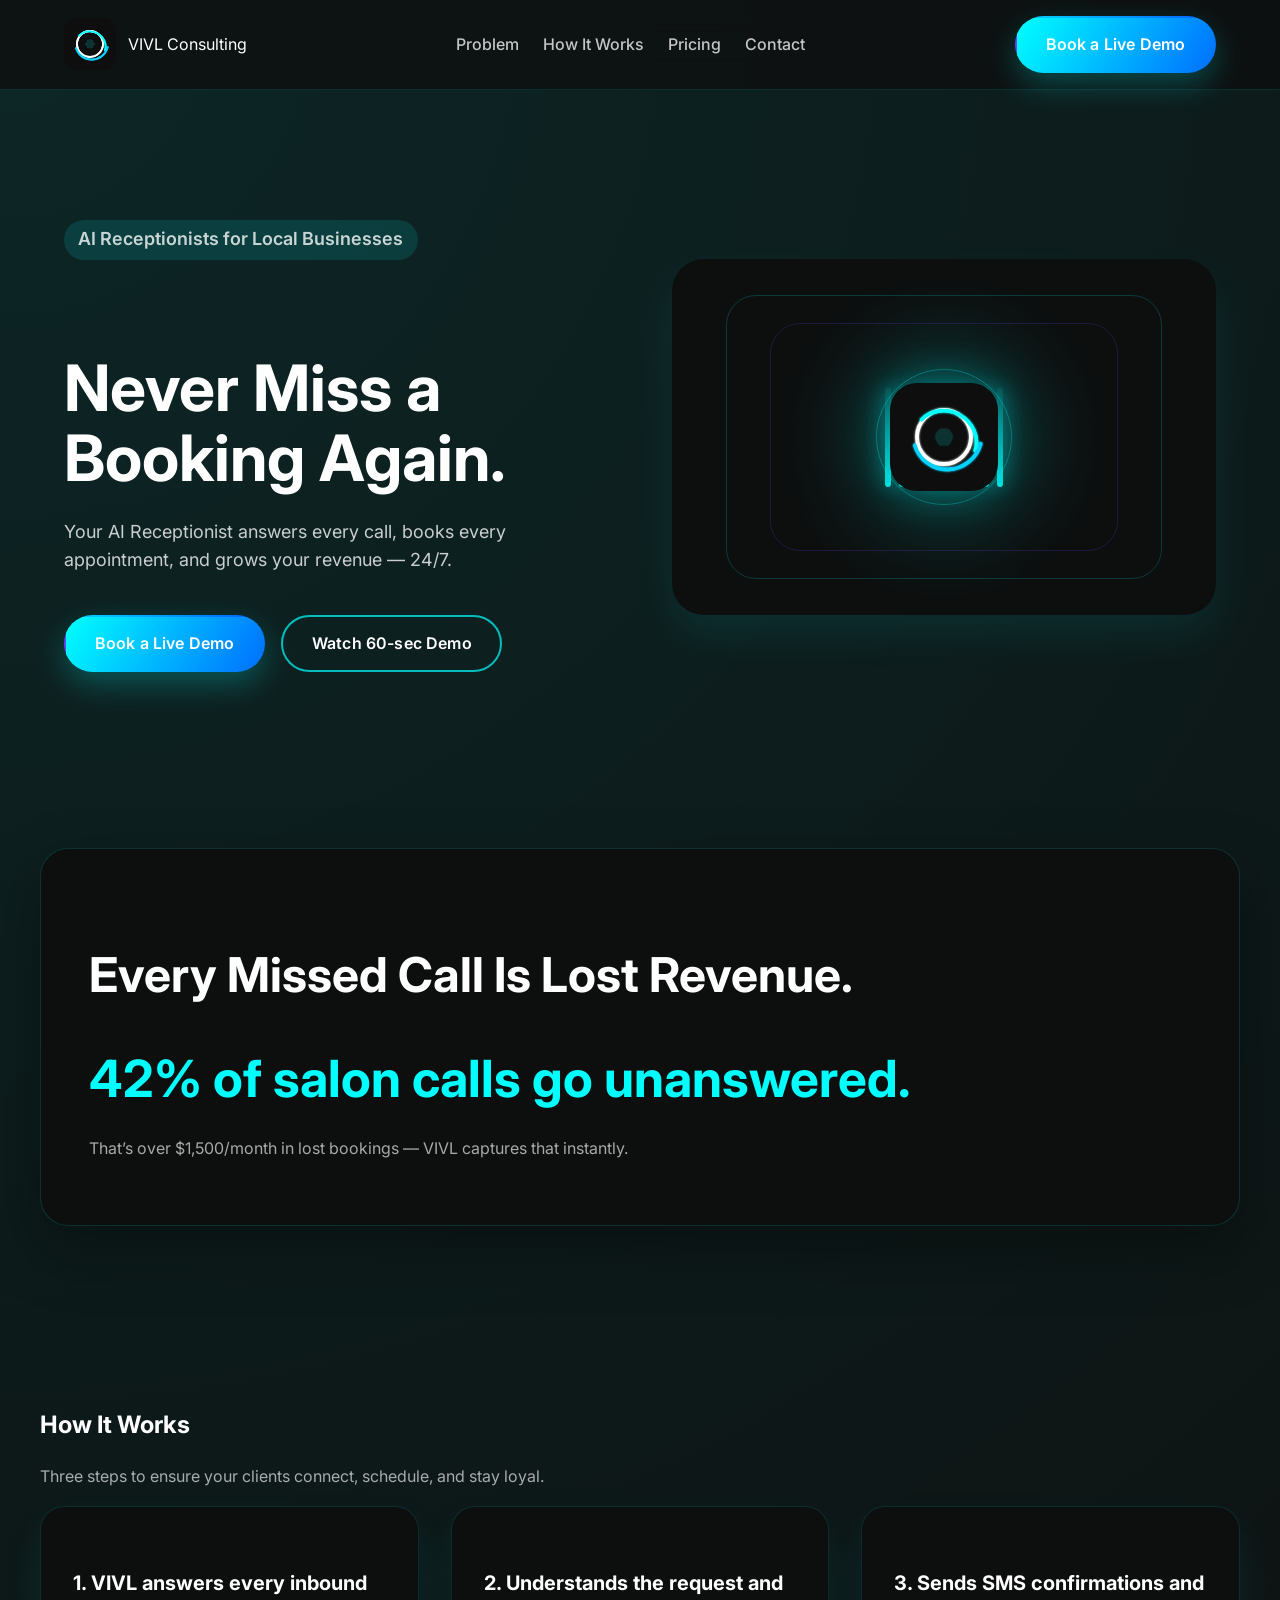
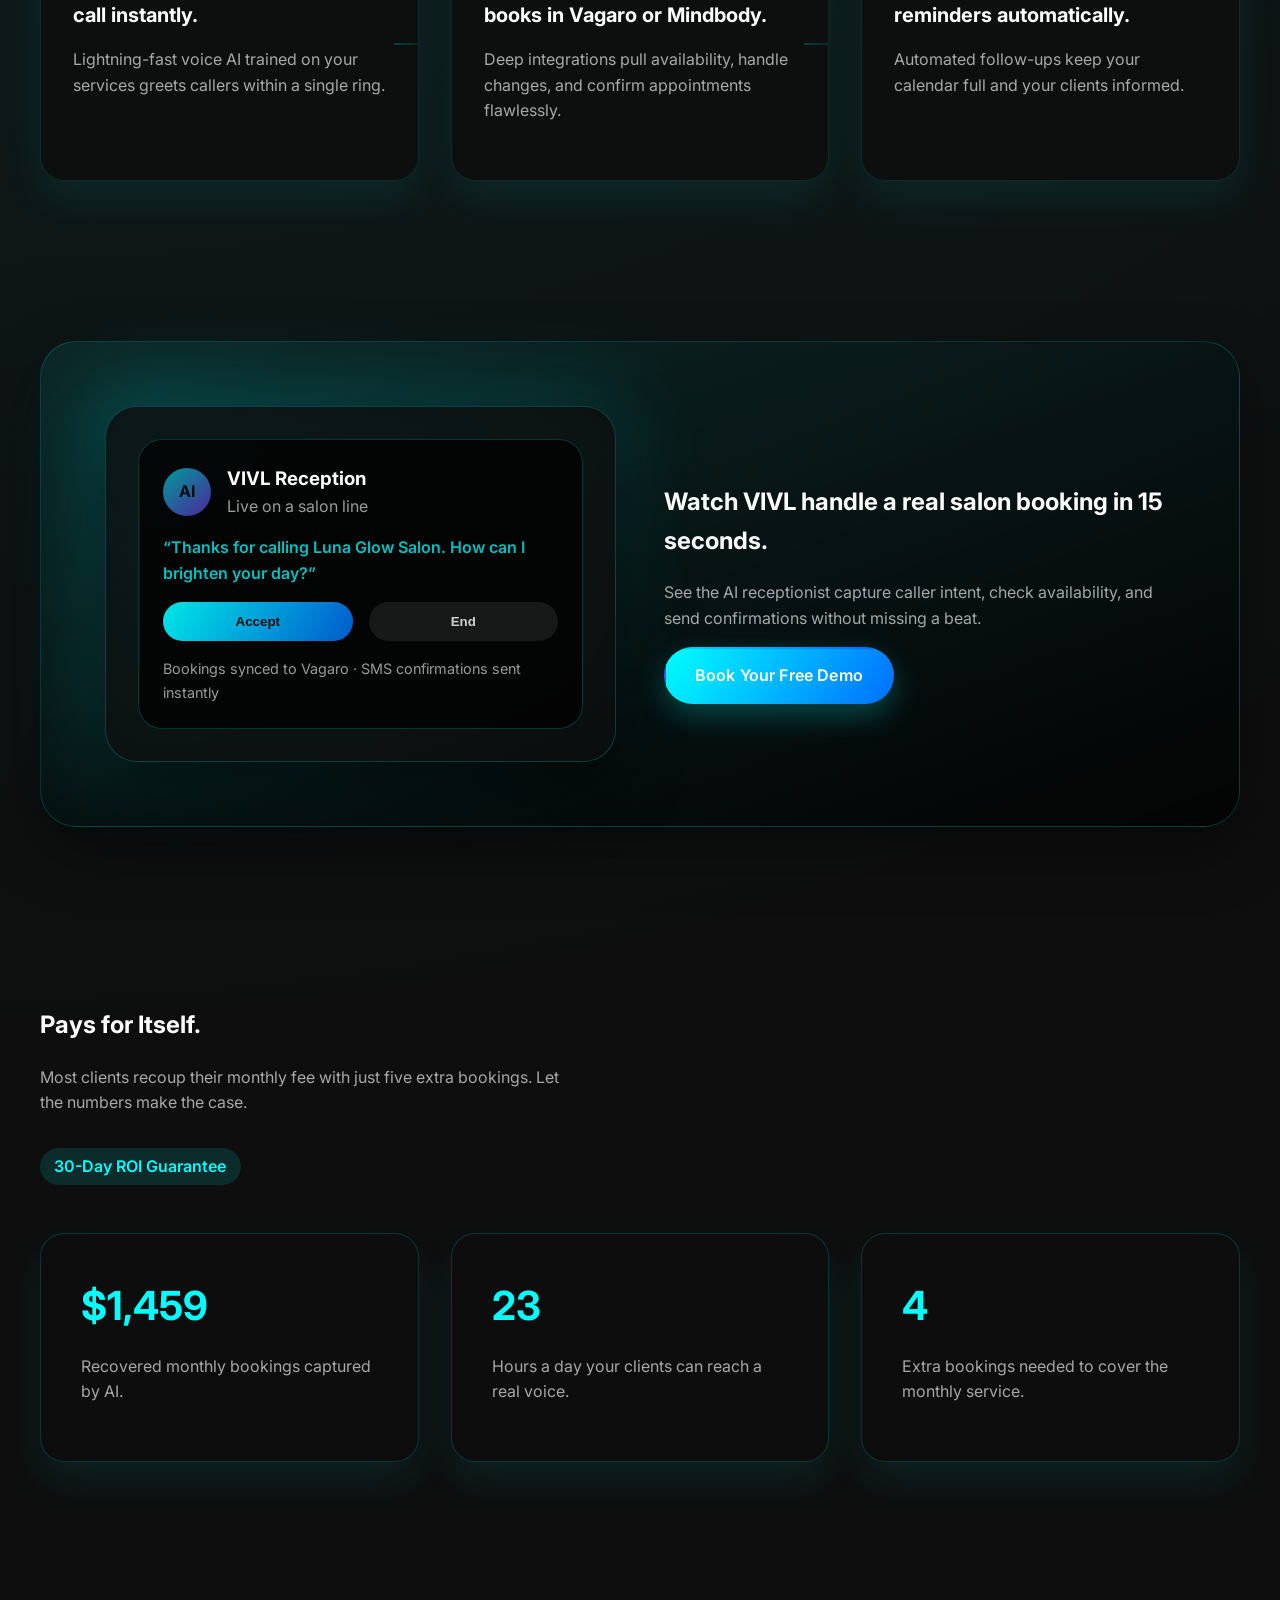
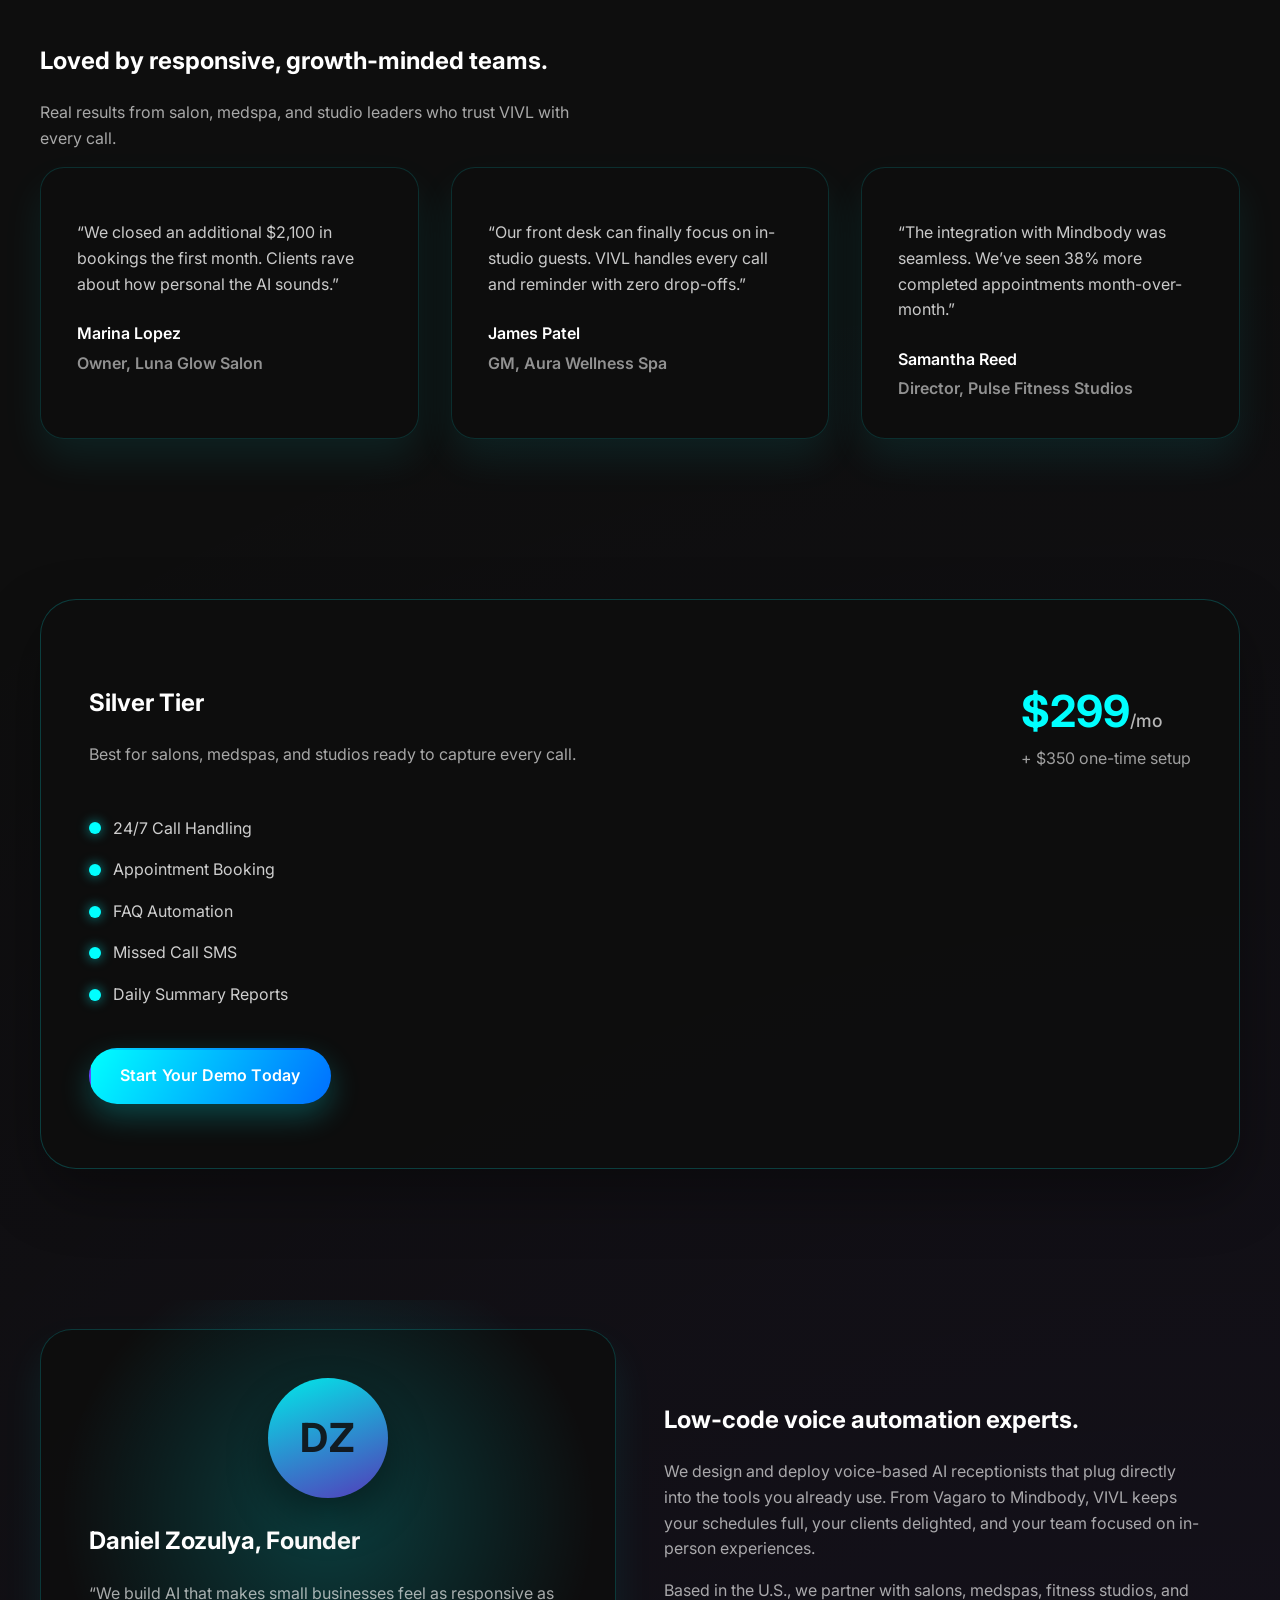
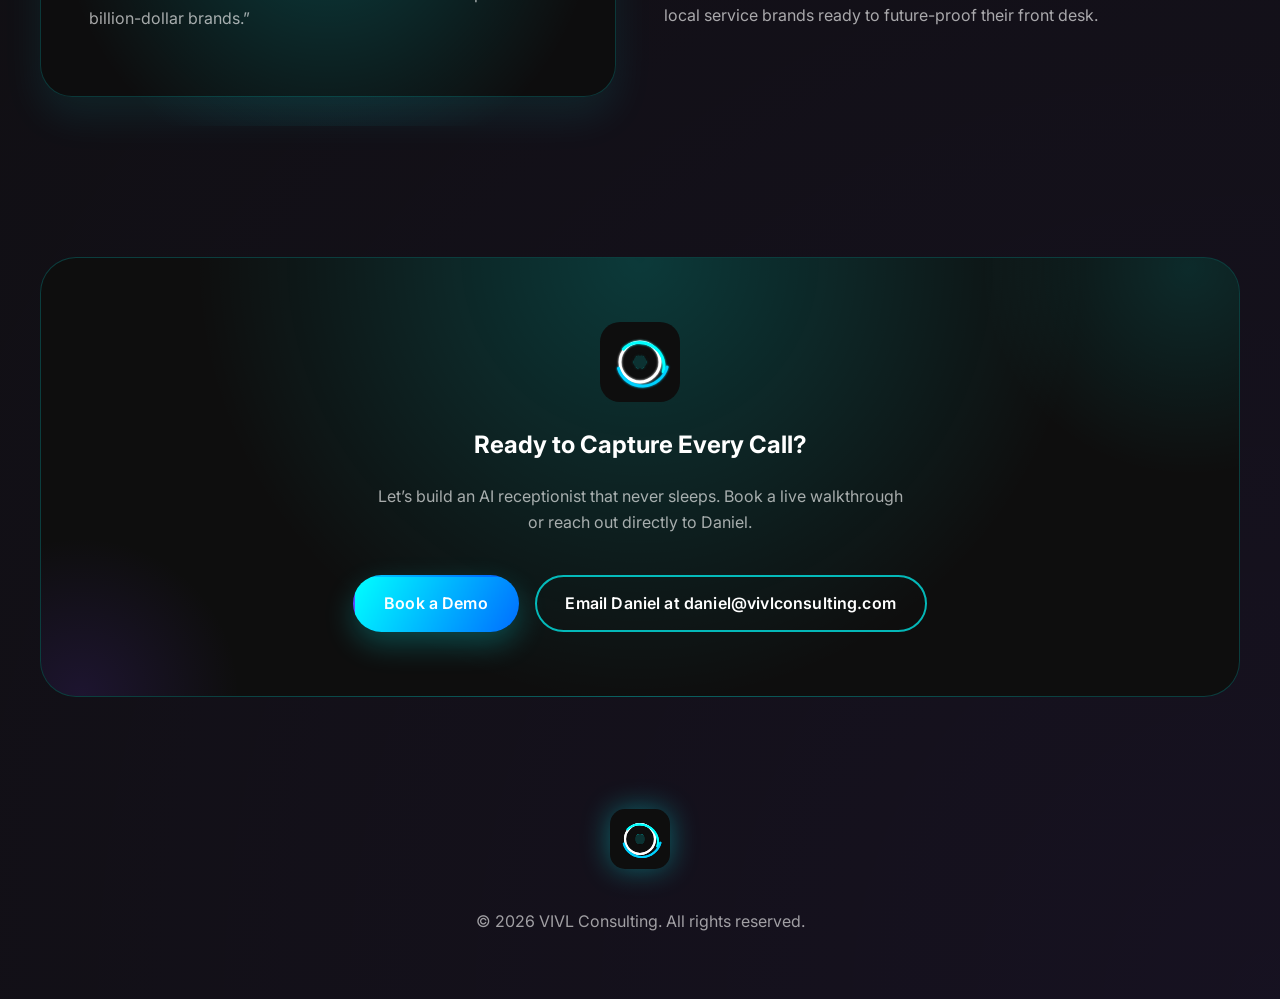
<file: index.html>
<!DOCTYPE html>
<html lang="en">
<head>
  <meta charset="UTF-8" />
  <meta name="viewport" content="width=device-width, initial-scale=1.0" />
  <title>VIVL Consulting | Voice AI Receptionists for Local Businesses</title>
  <meta name="description" content="VIVL Consulting builds voice-based AI receptionists that answer every call, book every appointment, and grow revenue for local businesses." />
  <link rel="preconnect" href="https://fonts.googleapis.com" />
  <link rel="preconnect" href="https://fonts.gstatic.com" crossorigin />
  <link href="https://fonts.googleapis.com/css2?family=Inter:wght@400;500;600;700&display=swap" rel="stylesheet" />
  <link rel="stylesheet" href="styles.css" />
</head>
<body>
  <header>
    <div class="navbar">
      <a class="nav-brand" href="#top">
        <img src="assets/vivl-logo.svg" alt="VIVL Consulting logo" loading="lazy" />
        <span>VIVL Consulting</span>
      </a>
      <button class="nav-toggle" type="button" aria-expanded="false" aria-controls="primary-navigation">
        <span class="sr-only">Toggle navigation</span>
        <span aria-hidden="true"></span>
        <span aria-hidden="true"></span>
        <span aria-hidden="true"></span>
      </button>
      <nav class="nav-links" aria-label="Primary" id="primary-navigation">
        <a href="#problem">Problem</a>
        <a href="#how">How It Works</a>
        <a href="#pricing">Pricing</a>
        <a href="#contact">Contact</a>
      </nav>
      <a class="btn btn-gradient" href="#contact">Book a Live Demo</a>
    </div>
  </header>

  <main id="top">
    <section class="section-inner hero" id="hero">
      <div data-animate>
        <p class="badge">AI Receptionists for Local Businesses</p>
        <h1>Never Miss a Booking Again.</h1>
        <p class="subdued-text">Your AI Receptionist answers every call, books every appointment, and grows your revenue — 24/7.</p>
        <div class="hero-actions">
          <a class="btn btn-gradient" href="#contact">Book a Live Demo</a>
          <a class="btn btn-outline" href="#demo">Watch 60-sec Demo</a>
        </div>
      </div>
      <div class="hero-visual" aria-hidden="true" data-animate>
        <div class="wave-glow"></div>
        <div class="waveform">
          <span></span>
          <span></span>
          <span></span>
          <span></span>
          <span></span>
          <span></span>
          <span></span>
          <span></span>
          <span></span>
        </div>
        <div class="orbit-logo">
          <img src="assets/vivl-logo.svg" alt="" loading="lazy" />
        </div>
      </div>
    </section>

    <section id="problem">
      <div class="section-inner">
        <div class="problem-card" data-animate>
          <h2>Every Missed Call Is Lost Revenue.</h2>
          <div class="problem-stat">42% of salon calls go unanswered.</div>
          <p class="subdued-text">That’s over $1,500/month in lost bookings — VIVL captures that instantly.</p>
        </div>
      </div>
    </section>

    <section id="how">
      <div class="section-inner">
        <h2 data-animate>How It Works</h2>
        <p class="subdued-text" data-animate>Three steps to ensure your clients connect, schedule, and stay loyal.</p>
        <div class="how-grid">
          <article class="how-step" data-animate>
            <h3>1. VIVL answers every inbound call instantly.</h3>
            <p class="subdued-text">Lightning-fast voice AI trained on your services greets callers within a single ring.</p>
          </article>
          <article class="how-step" data-animate>
            <h3>2. Understands the request and books in Vagaro or Mindbody.</h3>
            <p class="subdued-text">Deep integrations pull availability, handle changes, and confirm appointments flawlessly.</p>
          </article>
          <article class="how-step" data-animate>
            <h3>3. Sends SMS confirmations and reminders automatically.</h3>
            <p class="subdued-text">Automated follow-ups keep your calendar full and your clients informed.</p>
          </article>
        </div>
      </div>
    </section>

    <section id="demo">
      <div class="section-inner">
        <div class="demo-section" data-animate>
          <div class="phone-mockup">
            <div class="phone-screen" role="presentation">
              <div class="call-header">
                <div class="call-avatar">AI</div>
                <div>
                  <h3 style="margin: 0;">VIVL Reception</h3>
                  <p style="margin: 0; color: rgba(255,255,255,0.6);">Live on a salon line</p>
                </div>
              </div>
              <div>
                <p style="margin: 0; color: rgba(0, 255, 255, 0.75); font-weight: 600;">“Thanks for calling Luna Glow Salon. How can I brighten your day?”</p>
              </div>
              <div class="call-actions">
                <button class="accept" type="button" aria-label="Accept call">Accept</button>
                <button class="decline" type="button" aria-label="Decline call">End</button>
              </div>
              <div>
                <p style="margin: 0; color: rgba(255,255,255,0.6); font-size: 0.9rem;">Bookings synced to Vagaro · SMS confirmations sent instantly</p>
              </div>
            </div>
          </div>
          <div>
            <h2>Watch VIVL handle a real salon booking in 15 seconds.</h2>
            <p class="subdued-text">See the AI receptionist capture caller intent, check availability, and send confirmations without missing a beat.</p>
            <a class="btn btn-gradient" href="#contact">Book Your Free Demo</a>
          </div>
        </div>
      </div>
    </section>

    <section id="roi">
      <div class="section-inner">
        <div data-animate>
          <h2>Pays for Itself.</h2>
          <p class="subdued-text">Most clients recoup their monthly fee with just five extra bookings. Let the numbers make the case.</p>
          <div class="badge" style="margin-top: 1rem;">30-Day ROI Guarantee</div>
        </div>
        <div class="roi-grid">
          <div class="roi-card" data-animate>
            <div class="counter" data-counter="1500">$0</div>
            <p class="subdued-text">Recovered monthly bookings captured by AI.</p>
          </div>
          <div class="roi-card" data-animate>
            <div class="counter" data-counter="24">0</div>
            <p class="subdued-text">Hours a day your clients can reach a real voice.</p>
          </div>
          <div class="roi-card" data-animate>
            <div class="counter" data-counter="5">0</div>
            <p class="subdued-text">Extra bookings needed to cover the monthly service.</p>
          </div>
        </div>
      </div>
    </section>

    <section id="testimonials">
      <div class="section-inner">
        <h2 data-animate>Loved by responsive, growth-minded teams.</h2>
        <p class="subdued-text" data-animate>Real results from salon, medspa, and studio leaders who trust VIVL with every call.</p>
        <div class="testimonial-grid">
          <article class="testimonial-card" data-animate>
            <p>“We closed an additional $2,100 in bookings the first month. Clients rave about how personal the AI sounds.”</p>
            <div class="testimonial-meta">
              <span>Marina Lopez</span>
              <span style="color: rgba(255,255,255,0.55);">Owner, Luna Glow Salon</span>
            </div>
          </article>
          <article class="testimonial-card" data-animate>
            <p>“Our front desk can finally focus on in-studio guests. VIVL handles every call and reminder with zero drop-offs.”</p>
            <div class="testimonial-meta">
              <span>James Patel</span>
              <span style="color: rgba(255,255,255,0.55);">GM, Aura Wellness Spa</span>
            </div>
          </article>
          <article class="testimonial-card" data-animate>
            <p>“The integration with Mindbody was seamless. We’ve seen 38% more completed appointments month-over-month.”</p>
            <div class="testimonial-meta">
              <span>Samantha Reed</span>
              <span style="color: rgba(255,255,255,0.55);">Director, Pulse Fitness Studios</span>
            </div>
          </article>
        </div>
      </div>
    </section>

    <section id="pricing">
      <div class="section-inner">
        <div class="pricing-section" data-animate>
          <div class="pricing-header">
            <div>
              <h2>Silver Tier</h2>
              <p class="subdued-text">Best for salons, medspas, and studios ready to capture every call.</p>
            </div>
            <div>
              <div class="price">$299<span style="font-size: 1.1rem; font-weight: 500; color: rgba(255,255,255,0.7);">/mo</span></div>
              <p style="margin: 0; color: rgba(255,255,255,0.6);">+ $350 one-time setup</p>
            </div>
          </div>
          <ul class="feature-list" aria-label="Silver Tier features">
            <li>24/7 Call Handling</li>
            <li>Appointment Booking</li>
            <li>FAQ Automation</li>
            <li>Missed Call SMS</li>
            <li>Daily Summary Reports</li>
          </ul>
          <div style="margin-top: 2.5rem;">
            <a class="btn btn-gradient" href="#contact">Start Your Demo Today</a>
          </div>
        </div>
      </div>
    </section>

    <section id="about">
      <div class="section-inner">
        <div class="about-grid">
          <div class="founder-card" data-animate>
            <div class="founder-avatar" role="img" aria-label="Silhouette of Daniel Zozulya"></div>
            <h2 style="margin-top: 1.5rem;">Daniel Zozulya, Founder</h2>
            <p class="subdued-text">“We build AI that makes small businesses feel as responsive as billion-dollar brands.”</p>
          </div>
          <div data-animate>
            <h2>Low-code voice automation experts.</h2>
            <p class="subdued-text">We design and deploy voice-based AI receptionists that plug directly into the tools you already use. From Vagaro to Mindbody, VIVL keeps your schedules full, your clients delighted, and your team focused on in-person experiences.</p>
            <p class="subdued-text">Based in the U.S., we partner with salons, medspas, fitness studios, and local service brands ready to future-proof their front desk.</p>
          </div>
        </div>
      </div>
    </section>

    <section id="contact">
      <div class="section-inner">
        <div class="contact-section" data-animate>
          <img src="assets/vivl-logo.svg" alt="VIVL Consulting logo" width="80" loading="lazy" style="margin: 0 auto 1.5rem;" />
          <h2>Ready to Capture Every Call?</h2>
          <p class="subdued-text" style="margin: 0 auto; max-width: 540px;">Let’s build an AI receptionist that never sleeps. Book a live walkthrough or reach out directly to Daniel.</p>
          <div class="contact-actions">
            <a class="btn btn-gradient" href="https://calendly.com" target="_blank" rel="noopener">Book a Demo</a>
            <a class="btn btn-outline" href="mailto:daniel@vivlconsulting.com">Email Daniel at daniel@vivlconsulting.com</a>
          </div>
        </div>
      </div>
    </section>
  </main>

  <footer>
    <div class="footer-inner">
      <img src="assets/vivl-logo.svg" alt="VIVL Consulting" loading="lazy" class="footer-logo" />
      <p>© <span id="year"></span> VIVL Consulting. All rights reserved.</p>
    </div>
  </footer>

  <script>
    const observer = new IntersectionObserver(
      entries => {
        entries.forEach(entry => {
          if (entry.isIntersecting) {
            entry.target.classList.add('is-visible');
            observer.unobserve(entry.target);
          }
        });
      },
      { threshold: 0.2 }
    );

    document.querySelectorAll('[data-animate]').forEach(el => observer.observe(el));

    const navToggle = document.querySelector('.nav-toggle');
    const navLinks = document.querySelector('.nav-links');

    if (navToggle && navLinks) {
      const navMediaQuery = window.matchMedia('(max-width: 768px)');

      const updateNavState = () => {
        if (navMediaQuery.matches) {
          navLinks.setAttribute('aria-hidden', String(!navLinks.classList.contains('is-open')));
        } else {
          navLinks.classList.remove('is-open');
          navToggle.setAttribute('aria-expanded', 'false');
          navLinks.removeAttribute('aria-hidden');
        }
      };

      if (navMediaQuery.addEventListener) {
        navMediaQuery.addEventListener('change', updateNavState);
      } else {
        navMediaQuery.addListener(updateNavState);
      }

      navToggle.addEventListener('click', () => {
        const isOpen = navLinks.classList.toggle('is-open');
        navToggle.setAttribute('aria-expanded', String(isOpen));
        if (navMediaQuery.matches) {
          navLinks.setAttribute('aria-hidden', String(!isOpen));
        }
      });

      navLinks.querySelectorAll('a').forEach(link => {
        link.addEventListener('click', () => {
          navLinks.classList.remove('is-open');
          navToggle.setAttribute('aria-expanded', 'false');
          if (navMediaQuery.matches) {
            navLinks.setAttribute('aria-hidden', 'true');
          }
        });
      });

      updateNavState();
    }

    const counters = document.querySelectorAll('.counter');
    const prefersReducedMotion = window.matchMedia('(prefers-reduced-motion: reduce)').matches;

    const formatValue = (el, value) => {
      if (el.dataset.counter >= 1000) {
        el.textContent = `$${Math.floor(value).toLocaleString()}`;
      } else {
        el.textContent = Math.floor(value).toLocaleString();
      }
    };

    const animateCounter = el => {
      const target = Number(el.dataset.counter);
      const duration = 1600;
      const start = performance.now();

      const step = now => {
        const progress = Math.min((now - start) / duration, 1);
        const eased = 1 - Math.pow(1 - progress, 3);
        const value = target * eased;
        formatValue(el, value);
        if (progress < 1) {
          requestAnimationFrame(step);
        } else {
          formatValue(el, target);
        }
      };

      requestAnimationFrame(step);
    };

    if (prefersReducedMotion) {
      counters.forEach(counter => formatValue(counter, Number(counter.dataset.counter)));
    } else {
      const counterObserver = new IntersectionObserver(entries => {
        entries.forEach(entry => {
          if (entry.isIntersecting) {
            animateCounter(entry.target);
            counterObserver.unobserve(entry.target);
          }
        });
      }, { threshold: 0.6 });

      counters.forEach(counter => counterObserver.observe(counter));
    }

    document.getElementById('year').textContent = new Date().getFullYear();
  </script>
</body>
</html>
</file>
<file: styles.css>
:root {
  --color-cyan: #00ffff;
  --color-charcoal: #0e0e0e;
  --color-white: #ffffff;
  --color-blue: #0070ff;
  --color-violet: #7a3dff;
  --font-main: 'Inter', 'SF Pro Display', 'Satoshi', 'Segoe UI', sans-serif;
  --shadow-soft: 0 20px 40px rgba(0, 255, 255, 0.08);
  --shadow-card: 0 24px 60px rgba(0, 0, 0, 0.35);
  --max-width: 1200px;
}

* {
  box-sizing: border-box;
}

html {
  scroll-behavior: smooth;
}

body {
  margin: 0;
  font-family: var(--font-main);
  background: radial-gradient(circle at top left, rgba(0, 255, 255, 0.1), transparent 45%),
    radial-gradient(circle at bottom right, rgba(122, 61, 255, 0.08), transparent 40%),
    var(--color-charcoal);
  color: var(--color-white);
  line-height: 1.6;
}

.sr-only {
  position: absolute;
  width: 1px;
  height: 1px;
  padding: 0;
  margin: -1px;
  overflow: hidden;
  clip: rect(0, 0, 0, 0);
  white-space: nowrap;
  border: 0;
}

a {
  color: inherit;
  text-decoration: none;
}

img {
  display: block;
  max-width: 100%;
  height: auto;
}

header {
  position: sticky;
  top: 0;
  z-index: 1000;
  backdrop-filter: blur(16px);
  background: rgba(14, 14, 14, 0.75);
  border-bottom: 1px solid rgba(0, 255, 255, 0.12);
}

.navbar {
  margin: 0 auto;
  max-width: var(--max-width);
  display: flex;
  align-items: center;
  justify-content: space-between;
  padding: 1rem 1.5rem;
  position: relative;
}

.nav-brand {
  display: flex;
  align-items: center;
  gap: 0.75rem;
}

.nav-brand img {
  width: 52px;
  height: 52px;
}

.nav-toggle {
  display: none;
  align-items: center;
  justify-content: center;
  flex-direction: column;
  gap: 6px;
  width: 48px;
  height: 48px;
  border-radius: 50%;
  border: 1px solid rgba(0, 255, 255, 0.3);
  background: rgba(14, 14, 14, 0.7);
  color: inherit;
  cursor: pointer;
  transition: box-shadow 0.3s ease, border-color 0.3s ease;
}

.nav-toggle span {
  width: 20px;
  height: 2px;
  background: var(--color-white);
  border-radius: 2px;
  transition: transform 0.3s ease, opacity 0.3s ease;
}

.nav-toggle:focus-visible,
.nav-toggle:hover {
  border-color: var(--color-cyan);
  box-shadow: 0 0 0 4px rgba(0, 255, 255, 0.15);
}

.nav-toggle[aria-expanded='true'] span:nth-of-type(1) {
  transform: translateY(8px) rotate(45deg);
}

.nav-toggle[aria-expanded='true'] span:nth-of-type(2) {
  opacity: 0;
}

.nav-toggle[aria-expanded='true'] span:nth-of-type(3) {
  transform: translateY(-8px) rotate(-45deg);
}

.nav-links {
  display: flex;
  align-items: center;
  gap: 1.5rem;
}

.nav-links a {
  font-weight: 500;
  color: rgba(255, 255, 255, 0.76);
  transition: color 0.3s ease;
}

.nav-links a:hover,
.nav-links a:focus {
  color: var(--color-cyan);
}

.btn {
  display: inline-flex;
  align-items: center;
  justify-content: center;
  padding: 0.85rem 1.8rem;
  border-radius: 999px;
  font-weight: 600;
  border: 2px solid transparent;
  cursor: pointer;
  transition: transform 0.35s ease, box-shadow 0.35s ease, background-position 0.4s ease;
  letter-spacing: 0.01em;
}

.btn-gradient {
  background: linear-gradient(120deg, var(--color-cyan), var(--color-blue), var(--color-violet));
  background-size: 200% 200%;
  box-shadow: 0 12px 30px rgba(0, 255, 255, 0.24);
}

.btn-gradient:hover,
.btn-gradient:focus {
  transform: translateY(-2px);
  background-position: 100% 0;
  box-shadow: 0 20px 40px rgba(0, 112, 255, 0.3);
}

.btn-outline {
  border-color: rgba(0, 255, 255, 0.7);
  color: var(--color-white);
  background: transparent;
}

.btn-outline:hover,
.btn-outline:focus {
  transform: translateY(-2px);
  box-shadow: 0 16px 36px rgba(0, 255, 255, 0.18);
}

main {
  overflow: hidden;
}

section {
  padding: 5rem 1.5rem;
}

.section-inner {
  max-width: var(--max-width);
  margin: 0 auto;
}

.hero {
  display: grid;
  grid-template-columns: repeat(auto-fit, minmax(320px, 1fr));
  gap: 4rem;
  align-items: center;
  padding-top: 7rem;
  padding-bottom: 6rem;
}

.hero h1 {
  font-size: clamp(2.8rem, 5vw, 4.2rem);
  margin-bottom: 1.5rem;
  line-height: 1.1;
}

.hero p {
  font-size: 1.125rem;
  color: rgba(255, 255, 255, 0.78);
  margin-bottom: 2.5rem;
}

.hero-actions {
  display: flex;
  gap: 1rem;
  flex-wrap: wrap;
}

.hero-visual {
  position: relative;
  padding: 3rem;
  border-radius: 32px;
  background: rgba(14, 14, 14, 0.9);
  box-shadow: var(--shadow-soft);
  overflow: hidden;
}

.hero-visual::before,
.hero-visual::after {
  content: "";
  position: absolute;
  inset: 10%;
  border-radius: 30px;
  border: 1px solid rgba(0, 255, 255, 0.18);
  filter: blur(0.5px);
  animation: orbit-ring 14s linear infinite;
}

.hero-visual::after {
  inset: 18%;
  border: 1px solid rgba(122, 61, 255, 0.2);
  animation-duration: 18s;
}

.waveform {
  position: relative;
  height: 260px;
  display: flex;
  align-items: center;
  justify-content: center;
}

.waveform span {
  width: 6px;
  height: 100px;
  margin: 0 4px;
  background: linear-gradient(180deg, rgba(0, 255, 255, 0.1), rgba(0, 255, 255, 0.85));
  border-radius: 3px;
  animation: wave 1.8s ease-in-out infinite;
  box-shadow: 0 0 20px rgba(0, 255, 255, 0.4);
}

.waveform span:nth-child(2) { animation-delay: 0.15s; }
.waveform span:nth-child(3) { animation-delay: 0.3s; }
.waveform span:nth-child(4) { animation-delay: 0.45s; }
.waveform span:nth-child(5) { animation-delay: 0.6s; }
.waveform span:nth-child(6) { animation-delay: 0.75s; }
.waveform span:nth-child(7) { animation-delay: 0.9s; }
.waveform span:nth-child(8) { animation-delay: 1.05s; }
.waveform span:nth-child(9) { animation-delay: 1.2s; }

@keyframes wave {
  0%, 100% { transform: scaleY(0.4); opacity: 0.6; }
  50% { transform: scaleY(1.4); opacity: 1; }
}

.orbit-logo {
  position: absolute;
  inset: 50%;
  transform: translate(-50%, -50%);
  width: clamp(140px, 24vw, 180px);
  aspect-ratio: 1;
  display: grid;
  place-items: center;
  filter: drop-shadow(0 0 22px rgba(0, 255, 255, 0.35));
  animation: float 7s ease-in-out infinite;
}

.orbit-logo::before {
  content: "";
  position: absolute;
  inset: 12%;
  border-radius: 50%;
  border: 1px solid rgba(0, 255, 255, 0.28);
  animation: orbit-ring 12s linear infinite;
}

.orbit-logo img {
  width: 60%;
  animation: spin 18s linear infinite;
}

.wave-glow {
  position: absolute;
  inset: 15%;
  background: radial-gradient(circle, rgba(0, 255, 255, 0.32), transparent 60%);
  filter: blur(30px);
  opacity: 0.8;
  pointer-events: none;
}

.subdued-text {
  color: rgba(255, 255, 255, 0.64);
  max-width: 540px;
}

.problem-card {
  background: rgba(14, 14, 14, 0.88);
  border-radius: 28px;
  padding: 3rem;
  border: 1px solid rgba(0, 255, 255, 0.15);
  box-shadow: var(--shadow-card);
}

.problem-card h2 {
  font-size: clamp(2rem, 4vw, 3rem);
  margin-bottom: 1.5rem;
}

.problem-stat {
  font-size: clamp(2.4rem, 4vw, 3.5rem);
  color: var(--color-cyan);
  margin-bottom: 0.5rem;
  font-weight: 700;
}

.how-grid {
  display: grid;
  grid-template-columns: repeat(auto-fit, minmax(240px, 1fr));
  gap: 2rem;
  position: relative;
}

.how-step {
  background: rgba(14, 14, 14, 0.82);
  border-radius: 24px;
  padding: 2.5rem 2rem;
  border: 1px solid rgba(0, 255, 255, 0.12);
  position: relative;
  overflow: hidden;
  box-shadow: var(--shadow-soft);
}

.how-step::after {
  content: "";
  position: absolute;
  top: 50%;
  right: -1.5rem;
  width: 3rem;
  height: 2px;
  background: linear-gradient(90deg, rgba(0, 255, 255, 0.2), rgba(0, 255, 255, 0));
}

.how-step:last-child::after {
  display: none;
}

.how-step h3 {
  font-size: 1.25rem;
  margin-bottom: 0.75rem;
}

.demo-section {
  display: grid;
  grid-template-columns: repeat(auto-fit, minmax(280px, 1fr));
  gap: 3rem;
  align-items: center;
  background: linear-gradient(160deg, rgba(0, 255, 255, 0.08), rgba(0, 0, 0, 0.75));
  border-radius: 36px;
  padding: 4rem;
  border: 1px solid rgba(0, 255, 255, 0.18);
  box-shadow: var(--shadow-card);
}

.phone-mockup {
  background: rgba(14, 14, 14, 0.82);
  border-radius: 32px;
  padding: 2rem;
  position: relative;
  border: 1px solid rgba(0, 255, 255, 0.2);
  box-shadow: 0 30px 60px rgba(0, 0, 0, 0.5);
}

.phone-mockup::after {
  content: "";
  position: absolute;
  inset: -20px;
  border-radius: 40px;
  background: linear-gradient(140deg, rgba(0, 255, 255, 0.25), transparent);
  z-index: -1;
  filter: blur(40px);
}

.phone-screen {
  background: rgba(0, 0, 0, 0.75);
  border-radius: 24px;
  padding: 1.5rem;
  border: 1px solid rgba(0, 255, 255, 0.2);
  display: grid;
  gap: 1rem;
}

.phone-screen .call-header {
  display: flex;
  align-items: center;
  gap: 1rem;
}

.call-avatar {
  width: 48px;
  height: 48px;
  border-radius: 50%;
  background: linear-gradient(140deg, rgba(0, 255, 255, 0.6), rgba(122, 61, 255, 0.6));
  display: grid;
  place-items: center;
  font-weight: 700;
  color: var(--color-charcoal);
}

.call-actions {
  display: flex;
  gap: 1rem;
}

.call-actions button {
  flex: 1;
  padding: 0.75rem 0;
  border-radius: 999px;
  border: none;
  font-weight: 600;
  cursor: pointer;
  transition: transform 0.3s ease;
}

.call-actions button.accept {
  background: linear-gradient(120deg, rgba(0, 255, 255, 0.9), rgba(0, 112, 255, 0.8));
  color: var(--color-charcoal);
}

.call-actions button.decline {
  background: rgba(255, 255, 255, 0.08);
  color: rgba(255, 255, 255, 0.8);
}

.call-actions button:hover {
  transform: translateY(-2px);
}

.roi-grid {
  display: grid;
  grid-template-columns: repeat(auto-fit, minmax(240px, 1fr));
  gap: 2rem;
  margin-top: 3rem;
}

.roi-card {
  background: rgba(14, 14, 14, 0.82);
  border-radius: 24px;
  padding: 2.5rem;
  border: 1px solid rgba(0, 255, 255, 0.16);
  box-shadow: var(--shadow-soft);
}

.counter {
  font-size: 2.5rem;
  color: var(--color-cyan);
  font-weight: 700;
}

.badge {
  display: inline-flex;
  align-items: center;
  gap: 0.5rem;
  background: rgba(0, 255, 255, 0.12);
  color: var(--color-cyan);
  border-radius: 999px;
  padding: 0.35rem 0.9rem;
  font-weight: 600;
}

.testimonial-grid {
  display: grid;
  grid-template-columns: repeat(auto-fit, minmax(260px, 1fr));
  gap: 2rem;
}

.testimonial-card {
  background: rgba(14, 14, 14, 0.82);
  border-radius: 24px;
  padding: 2.25rem;
  border: 1px solid rgba(0, 255, 255, 0.14);
  box-shadow: var(--shadow-soft);
  position: relative;
  overflow: hidden;
}

.testimonial-card::before {
  content: "";
  position: absolute;
  inset: 0;
  background: linear-gradient(150deg, rgba(0, 255, 255, 0.12), transparent);
  opacity: 0;
  transition: opacity 0.4s ease;
}

.testimonial-card:hover::before {
  opacity: 1;
}

.testimonial-card p {
  color: rgba(255, 255, 255, 0.78);
}

.testimonial-meta {
  margin-top: 1.5rem;
  display: flex;
  flex-direction: column;
  gap: 0.25rem;
  font-weight: 600;
}

.pricing-section {
  background: rgba(14, 14, 14, 0.9);
  border-radius: 36px;
  padding: 4rem 3rem;
  border: 1px solid rgba(0, 255, 255, 0.2);
  box-shadow: var(--shadow-card);
}

.pricing-header {
  display: flex;
  justify-content: space-between;
  flex-wrap: wrap;
  gap: 1rem;
  align-items: center;
  margin-bottom: 2rem;
}

.price {
  font-size: 2.75rem;
  font-weight: 700;
  color: var(--color-cyan);
}

.feature-list {
  list-style: none;
  padding: 0;
  margin: 0;
  display: grid;
  gap: 1rem;
}

.feature-list li {
  display: flex;
  align-items: center;
  gap: 0.75rem;
  color: rgba(255, 255, 255, 0.8);
}

.feature-list li::before {
  content: "";
  width: 12px;
  height: 12px;
  border-radius: 50%;
  background: var(--color-cyan);
  box-shadow: 0 0 12px rgba(0, 255, 255, 0.6);
}

.about-grid {
  display: grid;
  grid-template-columns: repeat(auto-fit, minmax(280px, 1fr));
  gap: 3rem;
  align-items: center;
}

.founder-card {
  background: rgba(14, 14, 14, 0.85);
  border-radius: 32px;
  padding: 3rem;
  border: 1px solid rgba(0, 255, 255, 0.18);
  box-shadow: var(--shadow-soft);
  position: relative;
}

.founder-card::after {
  content: "";
  position: absolute;
  inset: -30px;
  border-radius: 40px;
  background: radial-gradient(circle, rgba(0, 255, 255, 0.2), transparent 70%);
  z-index: -1;
}

.founder-avatar {
  width: 120px;
  height: 120px;
  margin: 0 auto;
  border-radius: 50%;
  background: linear-gradient(160deg, rgba(0, 255, 255, 0.9), rgba(122, 61, 255, 0.65));
  position: relative;
  box-shadow: 0 20px 40px rgba(0, 0, 0, 0.4);
}

.founder-avatar::after {
  content: "DZ";
  position: absolute;
  inset: 0;
  display: flex;
  align-items: center;
  justify-content: center;
  font-weight: 700;
  font-size: 2.5rem;
  color: rgba(14, 14, 14, 0.9);
  letter-spacing: 0.04em;
}

.contact-section {
  background: radial-gradient(circle at top, rgba(0, 255, 255, 0.18), transparent 60%), var(--color-charcoal);
  border-radius: 36px;
  padding: 4rem 3rem;
  border: 1px solid rgba(0, 255, 255, 0.2);
  text-align: center;
  position: relative;
  overflow: hidden;
}

.contact-section::before {
  content: "";
  position: absolute;
  width: 420px;
  height: 420px;
  background: radial-gradient(circle, rgba(0, 255, 255, 0.15), transparent 70%);
  top: -200px;
  right: -160px;
  opacity: 0.8;
  animation: orbit 12s linear infinite;
}

.contact-section::after {
  content: "";
  position: absolute;
  width: 320px;
  height: 320px;
  background: radial-gradient(circle, rgba(122, 61, 255, 0.2), transparent 70%);
  bottom: -160px;
  left: -120px;
  opacity: 0.7;
  animation: orbit 16s linear infinite reverse;
}

@keyframes orbit {
  0% { transform: rotate(0deg); }
  100% { transform: rotate(360deg); }
}

@keyframes orbit-ring {
  0% { transform: rotate(0deg); }
  100% { transform: rotate(360deg); }
}

@keyframes spin {
  0% { transform: rotate(0deg); }
  100% { transform: rotate(360deg); }
}

@keyframes float {
  0%, 100% { transform: translate(-50%, -50%); }
  50% { transform: translate(-50%, -54%); }
}

@keyframes pulse-glow {
  0%, 100% { filter: drop-shadow(0 0 8px rgba(0, 255, 255, 0.25)); }
  50% { filter: drop-shadow(0 0 18px rgba(0, 255, 255, 0.45)); }
}

.contact-actions {
  margin-top: 2.5rem;
  display: flex;
  flex-wrap: wrap;
  gap: 1rem;
  justify-content: center;
}

footer {
  padding: 2rem 1.5rem 3rem;
  color: rgba(255, 255, 255, 0.6);
}

.footer-inner {
  max-width: var(--max-width);
  margin: 0 auto;
  display: flex;
  flex-direction: column;
  gap: 1.5rem;
  align-items: center;
  text-align: center;
}

.footer-inner img {
  width: 60px;
}

.footer-logo {
  animation: pulse-glow 8s ease-in-out infinite;
  filter: drop-shadow(0 0 14px rgba(0, 255, 255, 0.35));
}

@media (max-width: 768px) {
  .nav-toggle {
    display: flex;
  }

  .nav-links {
    position: absolute;
    top: calc(100% + 0.75rem);
    right: 1.5rem;
    background: rgba(14, 14, 14, 0.95);
    border: 1px solid rgba(0, 255, 255, 0.18);
    border-radius: 20px;
    padding: 1.25rem;
    box-shadow: 0 24px 60px rgba(0, 0, 0, 0.45);
    flex-direction: column;
    align-items: flex-start;
    gap: 1rem;
    min-width: min(260px, 80vw);
    transform: translateY(-10px);
    opacity: 0;
    pointer-events: none;
    transition: opacity 0.3s ease, transform 0.3s ease;
    z-index: 10;
  }

  .nav-links.is-open {
    opacity: 1;
    transform: translateY(0);
    pointer-events: auto;
  }

  .nav-links a {
    color: rgba(255, 255, 255, 0.85);
    font-weight: 600;
  }

  header {
    background: rgba(14, 14, 14, 0.95);
  }

  section {
    padding: 4rem 1.25rem;
  }

  .hero {
    padding-top: 6rem;
    padding-bottom: 4rem;
  }

  .demo-section {
    padding: 3rem 2rem;
  }

  .pricing-section {
    padding: 3rem 2rem;
  }

  .contact-section {
    padding: 3rem 2rem;
  }
}

[data-animate] {
  opacity: 0;
  transform: translateY(40px);
  transition: opacity 0.8s ease, transform 0.8s ease;
}

[data-animate].is-visible {
  opacity: 1;
  transform: translateY(0);
}

@media (prefers-reduced-motion: reduce) {
  *,
  *::before,
  *::after {
    animation-duration: 0.01ms !important;
    animation-iteration-count: 1 !important;
    transition-duration: 0.01ms !important;
    scroll-behavior: auto !important;
  }
}
</file>
